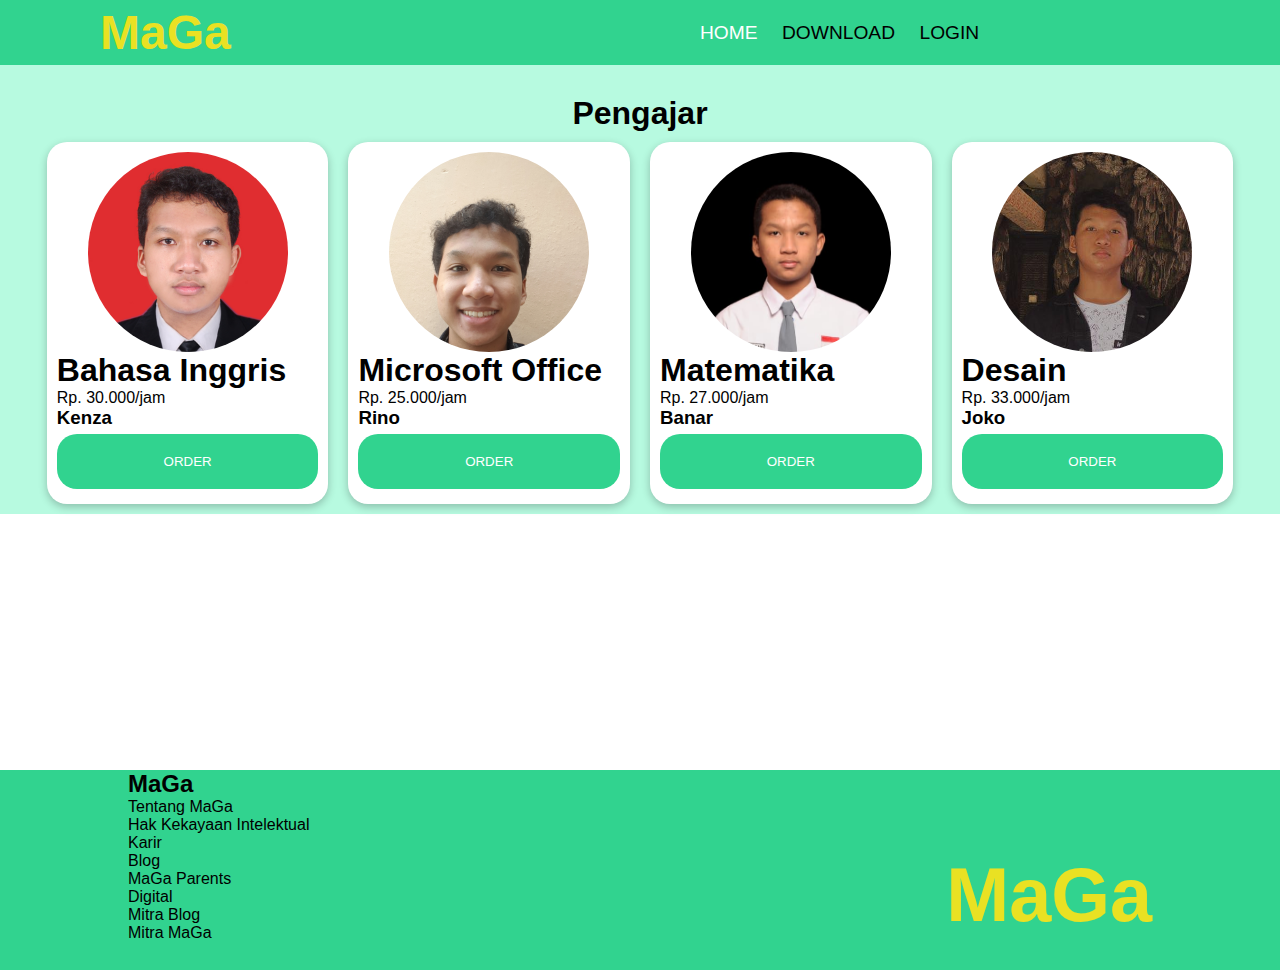
<file: index.html>
<!DOCTYPE html>
<html lang="en">
<head>
	<meta charset="UTF-8">
	<meta name="viewport" content="width=device-width, initial-scale=1.0">
	<title>MaGa</title>
	<link rel="stylesheet" href="style.css">
</head>
<body>
	<header>
		<div class="header">
			<div class="satu"><h2>MaGa</h2></div>
			<div class="dua">
				<ul>
					<a href="index.html" class="active"><li>HOME</li></a>
					<a href="Download.html"><li>DOWNLOAD</li></a>
					<a href="login.html"><li>LOGIN</li></a>
				</ul>
			</div>
		</div>
	</header>
	
		<div class="container">
				<h1 style="text-align: center;">Pengajar</h1>
			<div class="row">
				<div class="col">
					<div class="produk">
						<img src="img/kenza.jpg">
					<h1>Bahasa Inggris</h1>
					<p>Rp. 30.000/jam</p>
					<h3>Kenza</h3>
					<a href="Kenza.html"><button >ORDER</button></a>
					</div>
				</div>
				<div class="col">
					<div class="produk">
						<img src="img/rino.jpg">
					<h1>Microsoft Office</h1>
					<p>Rp. 25.000/jam</p>
					<h3>Rino</h3>
					<a href="Rino.html"><button >ORDER</button></a>
					</div>
				</div>
				<div class="col">
					<div class="produk">
						<img src="img/banar.jfif">
					<h1>Matematika</h1>
					<p>Rp. 27.000/jam</p>
					<h3>Banar</h3>
					<a href="banar.html"><button >ORDER</button></a>
					</div>
				</div>
				<div class="col">
					<div class="produk">
						<img src="img/joko.jpg">
					<h1>Desain</h1>
					<p>Rp. 33.000/jam</p>
					<h3>Joko</h3>
					<a href="Joko.html"><button >ORDER</button></a>
					</div>
				</div>
			</div>
		</div>

<footer>
	<h2>MaGa</h2>
	<p>Tentang MaGa</p>
	<p>Hak Kekayaan Intelektual</p>
	<p>Karir</p>
	<p>Blog</p>
	<p>MaGa Parents</p>
	<p>Digital</p>
	<p>Mitra Blog</p>
	<p>Mitra MaGa</p>
	<h1 >MaGa</h1>
</footer>
</body>
</html>
</file>
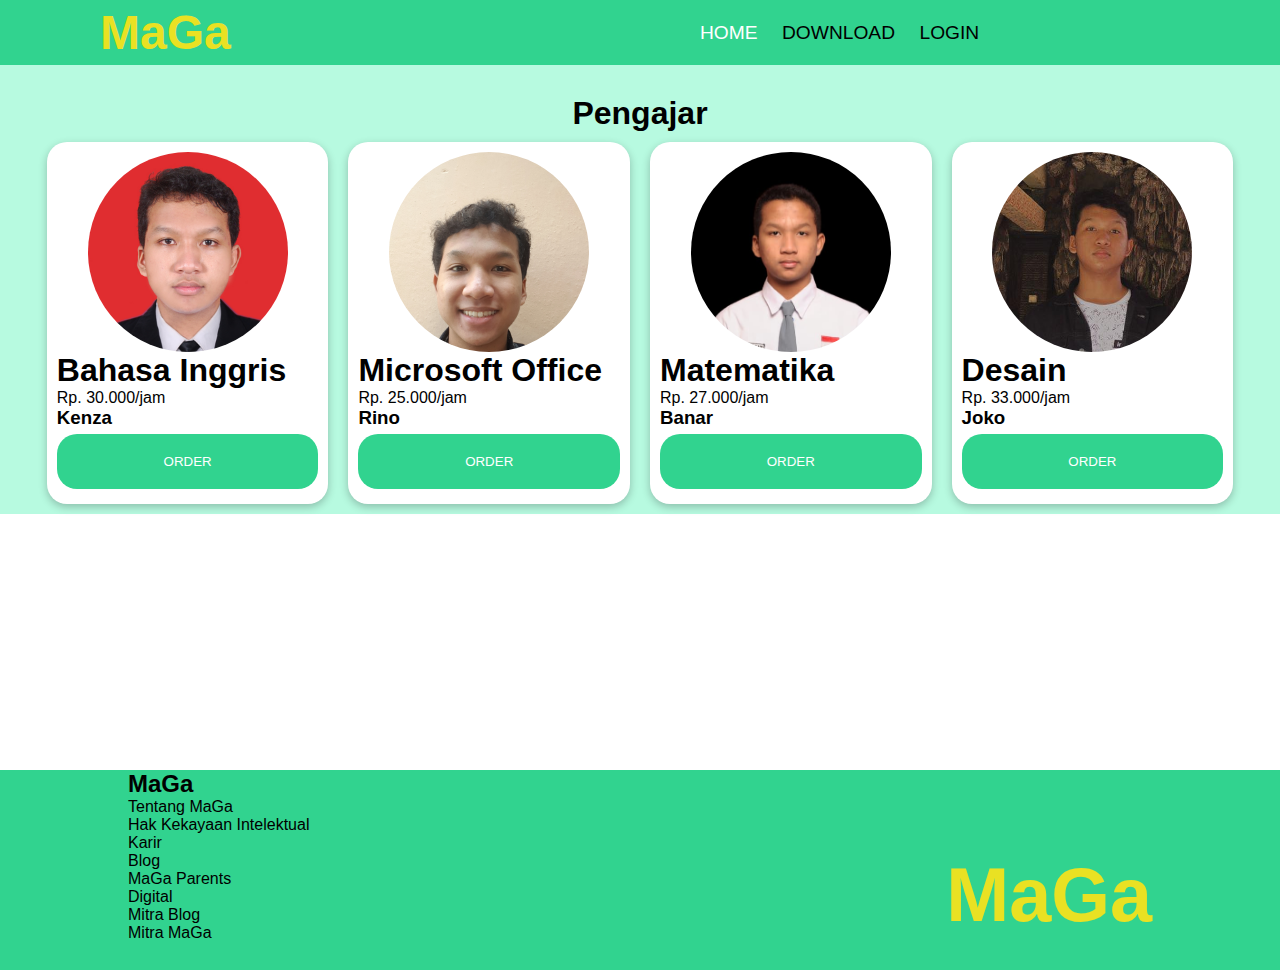
<file: Tugas Akhir Pemweb/index.html>
<!DOCTYPE html>
<html lang="en">
<head>
	<meta charset="UTF-8">
	<meta name="viewport" content="width=device-width, initial-scale=1.0">
	<title>MaGa</title>
	<link rel="stylesheet" href="style.css">
</head>
<body>
	<header>
		<div class="header">
			<div class="satu"><h2>MaGa</h2></div>
			<div class="dua">
				<ul>
					<a href="index.html" class="active"><li>HOME</li></a>
					<a href="Download.html"><li>DOWNLOAD</li></a>
					<a href="login.html"><li>LOGIN</li></a>
				</ul>
			</div>
		</div>
	</header>
	
		<div class="container">
				<h1 style="text-align: center;">Pengajar</h1>
			<div class="row">
				<div class="col">
					<div class="produk">
						<img src="img/kenza.jpg">
					<h1>Bahasa Inggris</h1>
					<p>Rp. 30.000/jam</p>
					<h3>Kenza</h3>
					<a href="Kenza.html"><button >ORDER</button></a>
					</div>
				</div>
				<div class="col">
					<div class="produk">
						<img src="img/rino.jpg">
					<h1>Microsoft Office</h1>
					<p>Rp. 25.000/jam</p>
					<h3>Rino</h3>
					<a href="Rino.html"><button >ORDER</button></a>
					</div>
				</div>
				<div class="col">
					<div class="produk">
						<img src="img/banar.jfif">
					<h1>Matematika</h1>
					<p>Rp. 27.000/jam</p>
					<h3>Banar</h3>
					<a href="banar.html"><button >ORDER</button></a>
					</div>
				</div>
				<div class="col">
					<div class="produk">
						<img src="img/joko.jpg">
					<h1>Desain</h1>
					<p>Rp. 33.000/jam</p>
					<h3>Joko</h3>
					<a href="Joko.html"><button >ORDER</button></a>
					</div>
				</div>
			</div>
		</div>

<footer>
	<h2>MaGa</h2>
	<p>Tentang MaGa</p>
	<p>Hak Kekayaan Intelektual</p>
	<p>Karir</p>
	<p>Blog</p>
	<p>MaGa Parents</p>
	<p>Digital</p>
	<p>Mitra Blog</p>
	<p>Mitra MaGa</p>
	<h1 >MaGa</h1>
</footer>
</body>
</html>
</file>
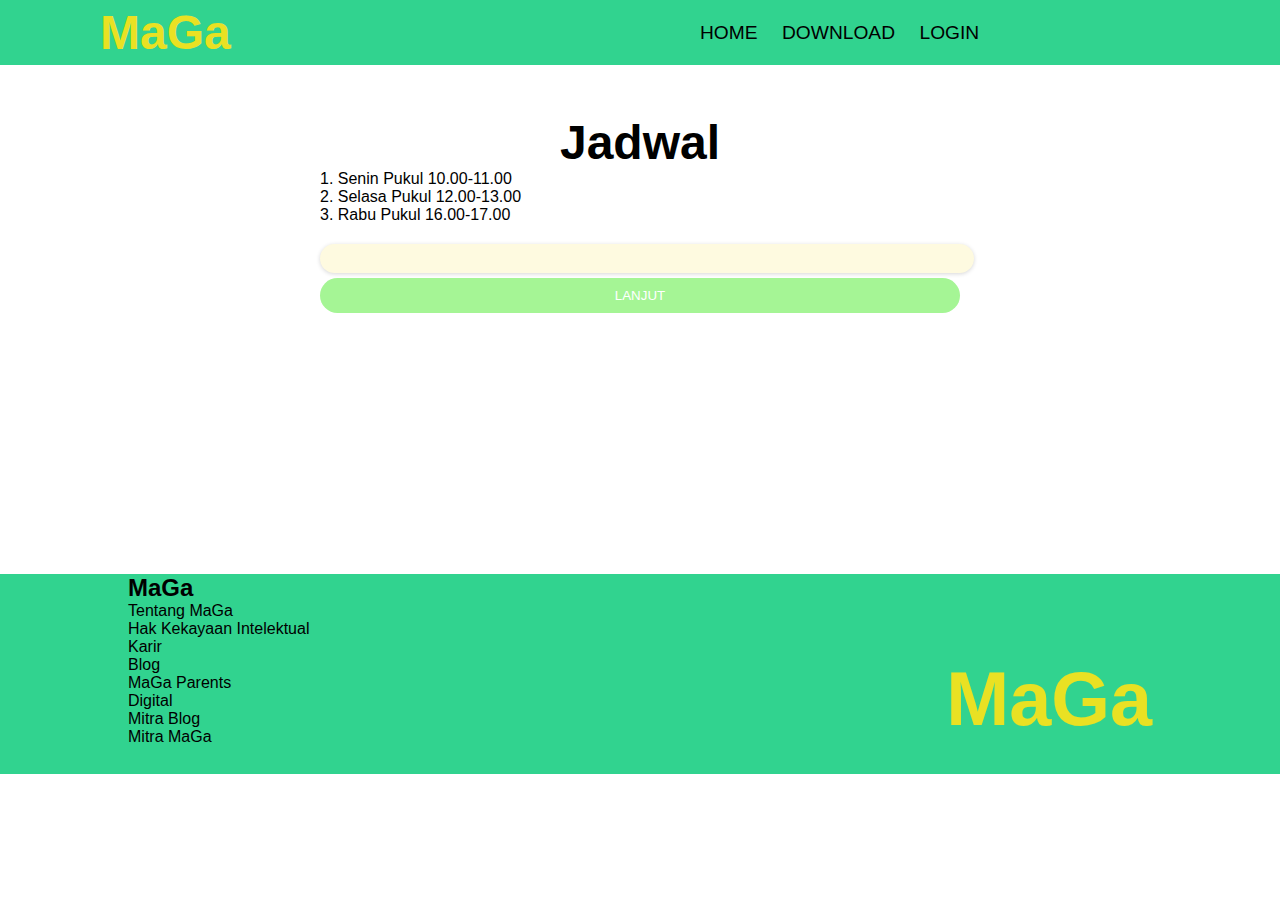
<file: banar.html>
<!DOCTYPE html>
<html lang="en">
<head>
	<meta charset="UTF-8">
	<meta name="viewport" content="width=device-width, initial-scale=1.0">
	<title>MaGa</title>
	<link rel="stylesheet" href="style.css">
</head>
<body>
	<header>
		<div class="header">
			<div class="satu"><h2>MaGa</h2></div>
			<div class="dua">
				<ul>
					<a href="index.html"><li>HOME</li></a>
					<a href="Download.html"><li>DOWNLOAD</li></a>
					<a href="login.html"><li>LOGIN</li></a>
				</ul>
			</div>
		</div>
	</header>
    <div class="jadwal">
        <h2>Jadwal</h2>
        <div class="date">
            <p>1. Senin Pukul 10.00-11.00</p>
            <p>2. Selasa Pukul 12.00-13.00 </p>
            <p>3. Rabu Pukul 16.00-17.00 </p>
            <input type="text">
            <a href="Pembayaran.html"><button >LANJUT</button></a>
        </div>
    </div>
<footer>
	<h2>MaGa</h2>
	<p>Tentang MaGa</p>
	<p>Hak Kekayaan Intelektual</p>
	<p>Karir</p>
	<p>Blog</p>
	<p>MaGa Parents</p>
	<p>Digital</p>
	<p>Mitra Blog</p>
	<p>Mitra MaGa</p>
	<h1 >MaGa</h1>
</footer>
</body>
</html>
</file>
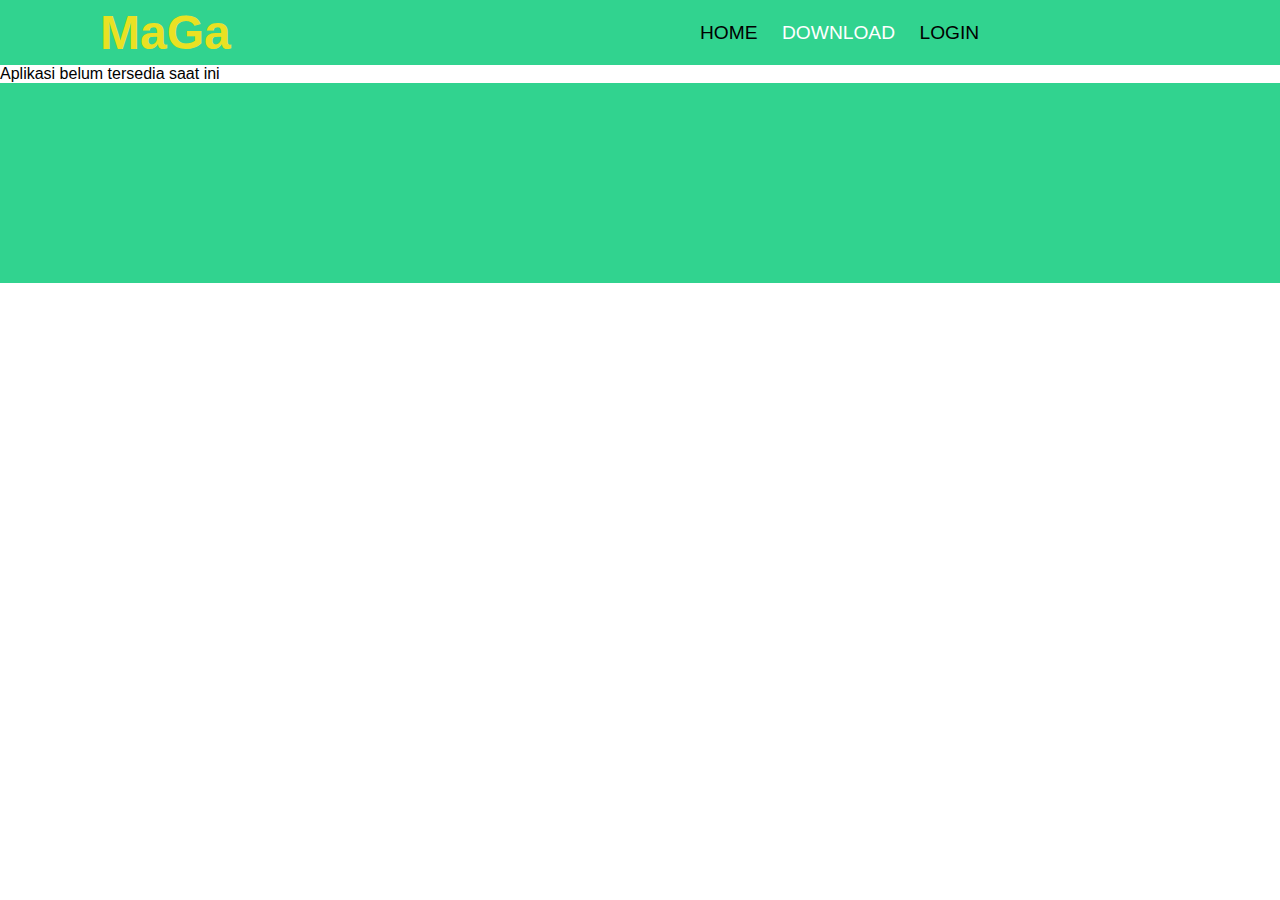
<file: Download.html>
<!DOCTYPE html>
<html lang="en">
<head>
	<meta charset="UTF-8">
	<meta name="viewport" content="width=device-width, initial-scale=1.0">
	<title>MaGa</title>
	<link rel="stylesheet" href="style.css">
</head>
<body>
	<header>
		<div class="header">
			<div class="satu"><h2>MaGa</h2></div>
			<div class="dua">
				<ul>
					<a href="index.html"><li>HOME</li></a>
					<a href="Download.html" class="active"><li>DOWNLOAD</li></a>
					<a href="login.html"><li>LOGIN</li></a>
				</ul>
			</div>
		</div>
	</header>
		<p>Aplikasi belum tersedia saat ini</p>
<footer>
	
</footer>
</body>
</html>
</file>
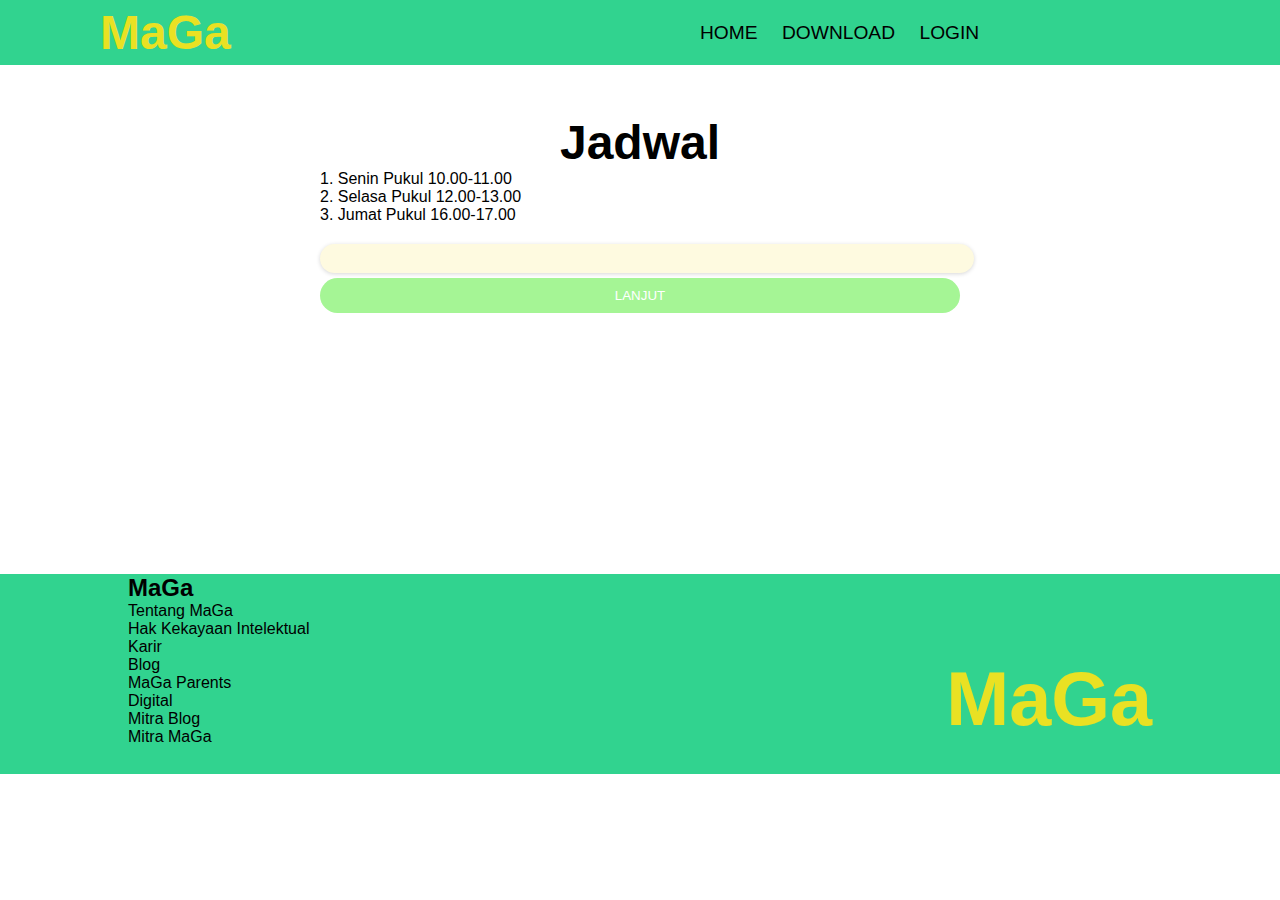
<file: Joko.html>
<!DOCTYPE html>
<html lang="en">
<head>
	<meta charset="UTF-8">
	<meta name="viewport" content="width=device-width, initial-scale=1.0">
	<title>MaGa</title>
	<link rel="stylesheet" href="style.css">
</head>
<body>
	<header>
		<div class="header">
			<div class="satu"><h2>MaGa</h2></div>
			<div class="dua">
				<ul>
					<a href="index.html"><li>HOME</li></a>
					<a href="Download.html"><li>DOWNLOAD</li></a>
					<a href="login.html"><li>LOGIN</li></a>
				</ul>
			</div>
		</div>
	</header>
    <div class="jadwal">
        <h2>Jadwal</h2>
        <div class="date">
            <p>1. Senin Pukul 10.00-11.00</p>
            <p>2. Selasa Pukul 12.00-13.00 </p>
            <p>3. Jumat Pukul 16.00-17.00 </p>
            <input type="text">
			<a href="Pembayaran.html"><button >LANJUT</button></a>
        </div>
    </div>
<footer>
	<h2>MaGa</h2>
	<p>Tentang MaGa</p>
	<p>Hak Kekayaan Intelektual</p>
	<p>Karir</p>
	<p>Blog</p>
	<p>MaGa Parents</p>
	<p>Digital</p>
	<p>Mitra Blog</p>
	<p>Mitra MaGa</p>
	<h1 >MaGa</h1>
</footer>
</body>
</html>
</file>
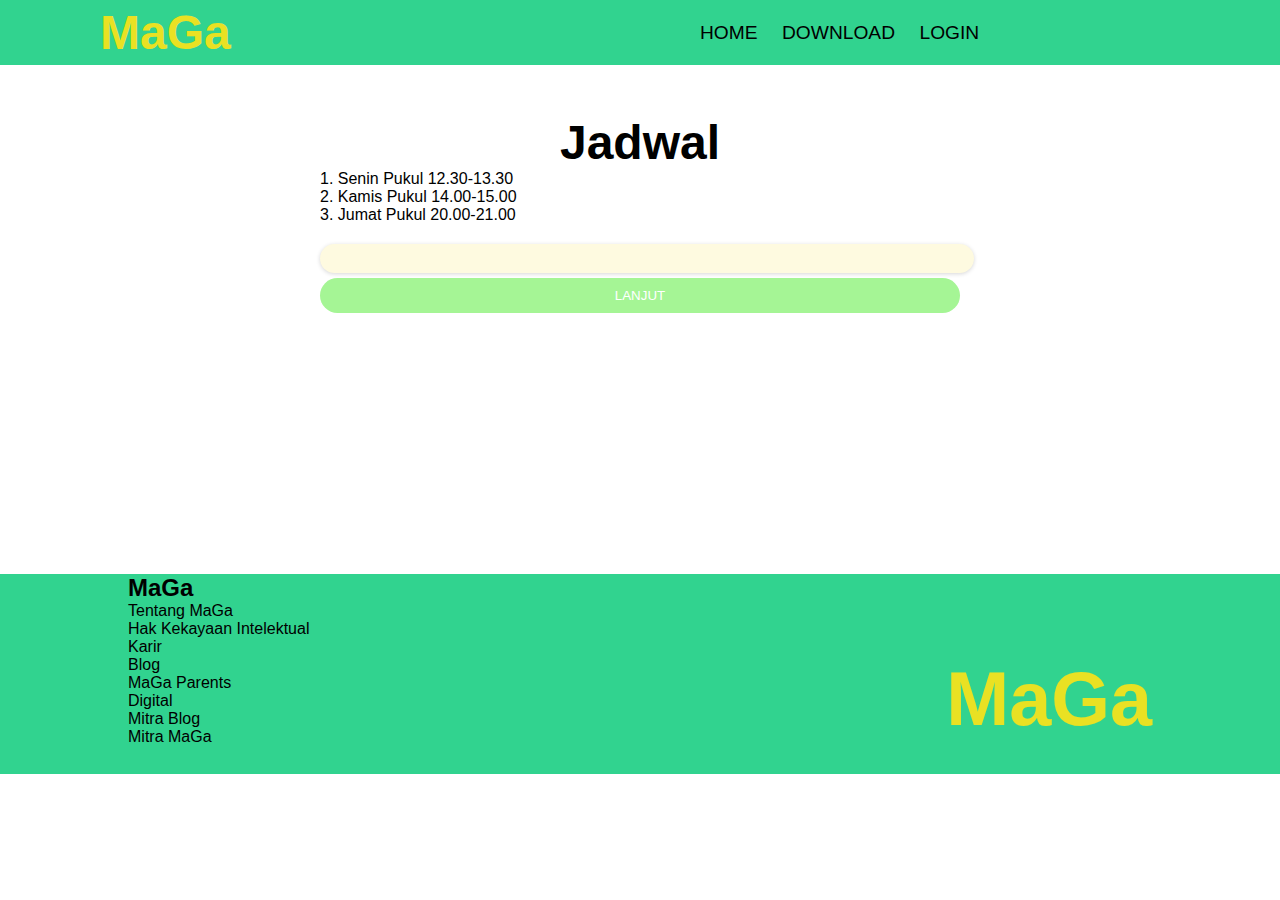
<file: Kenza.html>
<!DOCTYPE html>
<html lang="en">
<head>
	<meta charset="UTF-8">
	<meta name="viewport" content="width=device-width, initial-scale=1.0">
	<title>MaGa</title>
	<link rel="stylesheet" href="style.css">
</head>
<body>
	<header>
		<div class="header">
			<div class="satu"><h2>MaGa</h2></div>
			<div class="dua">
				<ul>
					<a href="index.html"><li>HOME</li></a>
					<a href="Download.html"><li>DOWNLOAD</li></a>
					<a href="login.html"><li>LOGIN</li></a>
				</ul>
			</div>
		</div>
	</header>
    <div class="jadwal">
        <h2>Jadwal</h2>
        <div class="date">
            <p>1. Senin Pukul 12.30-13.30 </p>
            <p>2. Kamis Pukul 14.00-15.00 </p>
            <p>3. Jumat Pukul 20.00-21.00 </p>
            <input type="text">
            <a href="Pembayaran.html"><button >LANJUT</button></a>
        </div>
    </div>
<footer>
	<h2>MaGa</h2>
	<p>Tentang MaGa</p>
	<p>Hak Kekayaan Intelektual</p>
	<p>Karir</p>
	<p>Blog</p>
	<p>MaGa Parents</p>
	<p>Digital</p>
	<p>Mitra Blog</p>
	<p>Mitra MaGa</p>
	<h1 >MaGa</h1>
</footer>
</body>
</html>
</file>
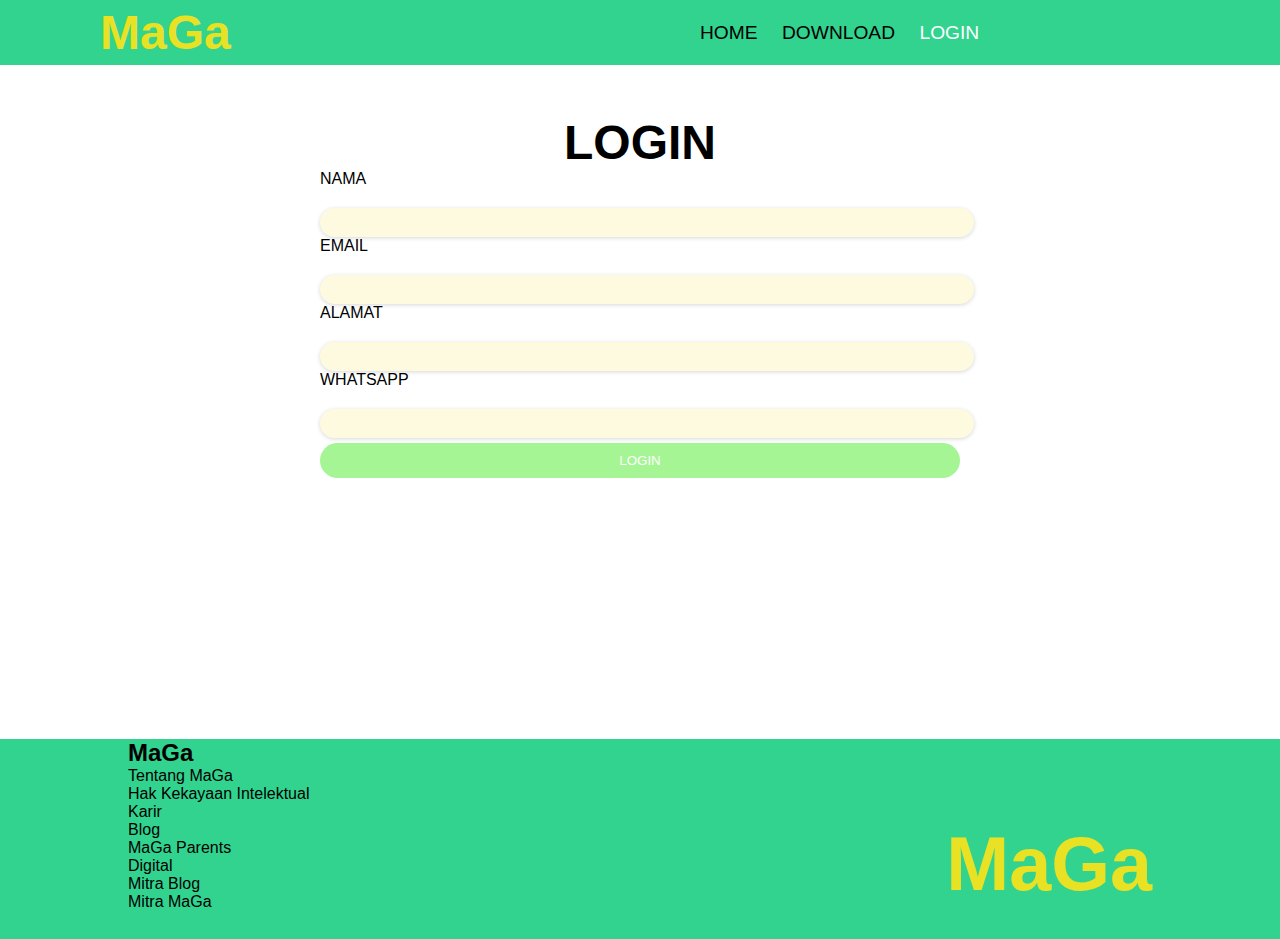
<file: login.html>
<!DOCTYPE html>
<html lang="en">
<head>
	<meta charset="UTF-8">
	<meta name="viewport" content="width=device-width, initial-scale=1.0">
	<title>MaGa</title>
	<link rel="stylesheet" href="style.css">
</head>
<body>
	<header>
		<div class="header">
			<div class="satu"><h2>MaGa</h2></div>
			<div class="dua">
				<ul>
					<a href="index.html"><li>HOME</li></a>
					<a href="Download.html"><li>DOWNLOAD</li></a>
					<a href="login.html"class="active"><li>LOGIN</li></a>
				</ul>
			</div>
		</div>
	</header>
	
    <div class="jadwal">
        <h2>LOGIN</h2>
        <div class="date">
            		<p>NAMA</p>
			<input type="text">
            		<p>EMAIL</p>
			<input type="text">
           		 <p>ALAMAT</p>
			<input type="text">
			<p>WHATSAPP </p>
            <input type="text">
            <a href="index.html"><button >LOGIN</button></a>
        </div>
    </div>

<footer>
	<h2>MaGa</h2>
	<p>Tentang MaGa</p>
	<p>Hak Kekayaan Intelektual</p>
	<p>Karir</p>
	<p>Blog</p>
	<p>MaGa Parents</p>
	<p>Digital</p>
	<p>Mitra Blog</p>
	<p>Mitra MaGa</p>
	<h1 >MaGa</h1>
</footer>
</body>
</html>
</file>
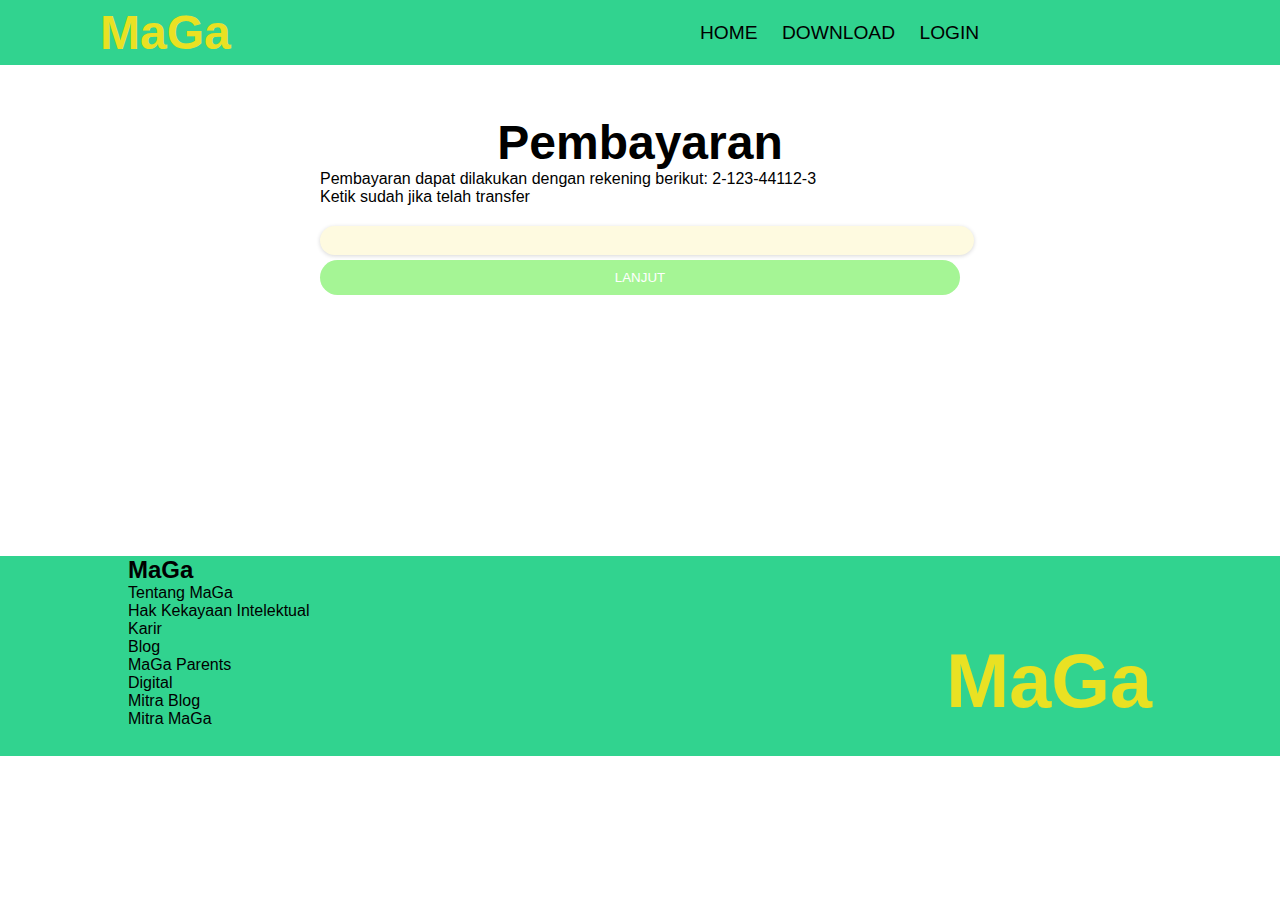
<file: Pembayaran.html>
<!DOCTYPE html>
<html lang="en">
<head>
	<meta charset="UTF-8">
	<meta name="viewport" content="width=device-width, initial-scale=1.0">
	<title>MaGa</title>
	<link rel="stylesheet" href="style.css">
</head>
<body>
	<header>
		<div class="header">
			<div class="satu"><h2>MaGa</h2></div>
			<div class="dua">
				<ul>
					<a href="index.html"><li>HOME</li></a>
					<a href="Download.html"><li>DOWNLOAD</li></a>
					<a href="login.html"><li>LOGIN</li></a>
				</ul>
			</div>
		</div>
	</header>
    <div class="jadwal">
        <h2>Pembayaran</h2>
        <div class="date">
            <p>Pembayaran dapat dilakukan dengan rekening berikut: 2-123-44112-3</p>
            <p>Ketik sudah jika telah transfer</p>
            <input type="text">
            <a href="Pembelajaran.html"><button >LANJUT</button></a>
        </div>
    </div>
<footer>
	<h2>MaGa</h2>
	<p>Tentang MaGa</p>
	<p>Hak Kekayaan Intelektual</p>
	<p>Karir</p>
	<p>Blog</p>
	<p>MaGa Parents</p>
	<p>Digital</p>
	<p>Mitra Blog</p>
	<p>Mitra MaGa</p>
	<h1 >MaGa</h1>
</footer>
</body>
</html>
</file>
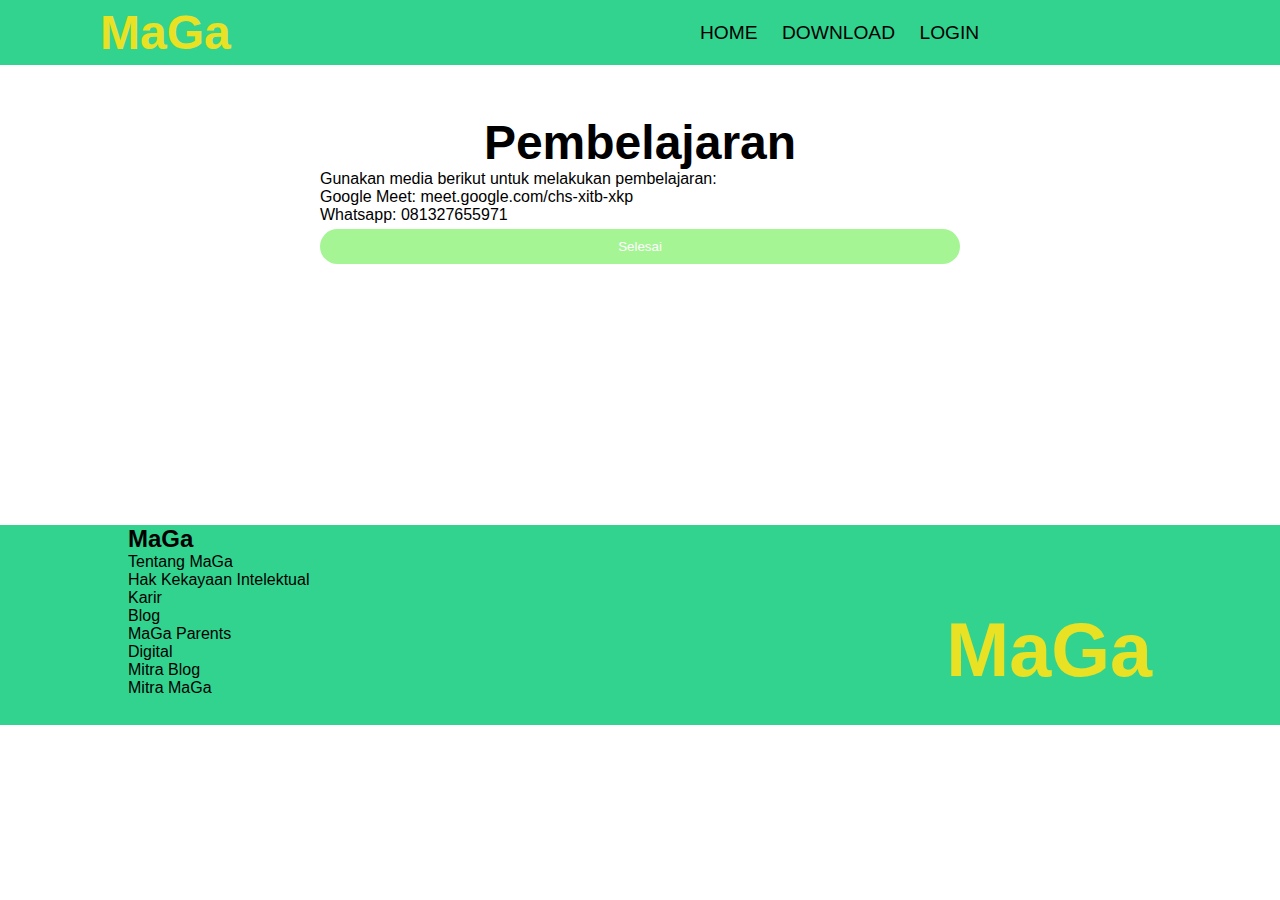
<file: Pembelajaran.html>
<!DOCTYPE html>
<html lang="en">
<head>
	<meta charset="UTF-8">
	<meta name="viewport" content="width=device-width, initial-scale=1.0">
	<title>MaGa</title>
	<link rel="stylesheet" href="style.css">
</head>
<body>
	<header>
		<div class="header">
			<div class="satu"><h2>MaGa</h2></div>
			<div class="dua">
				<ul>
					<a href="index.html"><li>HOME</li></a>
					<a href="Download.html"><li>DOWNLOAD</li></a>
					<a href="login.html"><li>LOGIN</li></a>
				</ul>
			</div>
		</div>
	</header>
    <div class="jadwal">
        <h2>Pembelajaran</h2>
        <div class="date">
            <p>Gunakan media berikut untuk melakukan pembelajaran:</p>
            <p>Google Meet: meet.google.com/chs-xitb-xkp</p>
            <p>Whatsapp: 081327655971</p>
            <a href="Selesai.html"><button >Selesai</button></a>
        </div>
    </div>
<footer>
	<h2>MaGa</h2>
	<p>Tentang MaGa</p>
	<p>Hak Kekayaan Intelektual</p>
	<p>Karir</p>
	<p>Blog</p>
	<p>MaGa Parents</p>
	<p>Digital</p>
	<p>Mitra Blog</p>
	<p>Mitra MaGa</p>
	<h1 >MaGa</h1>
</footer>
</body>
</html>
</file>
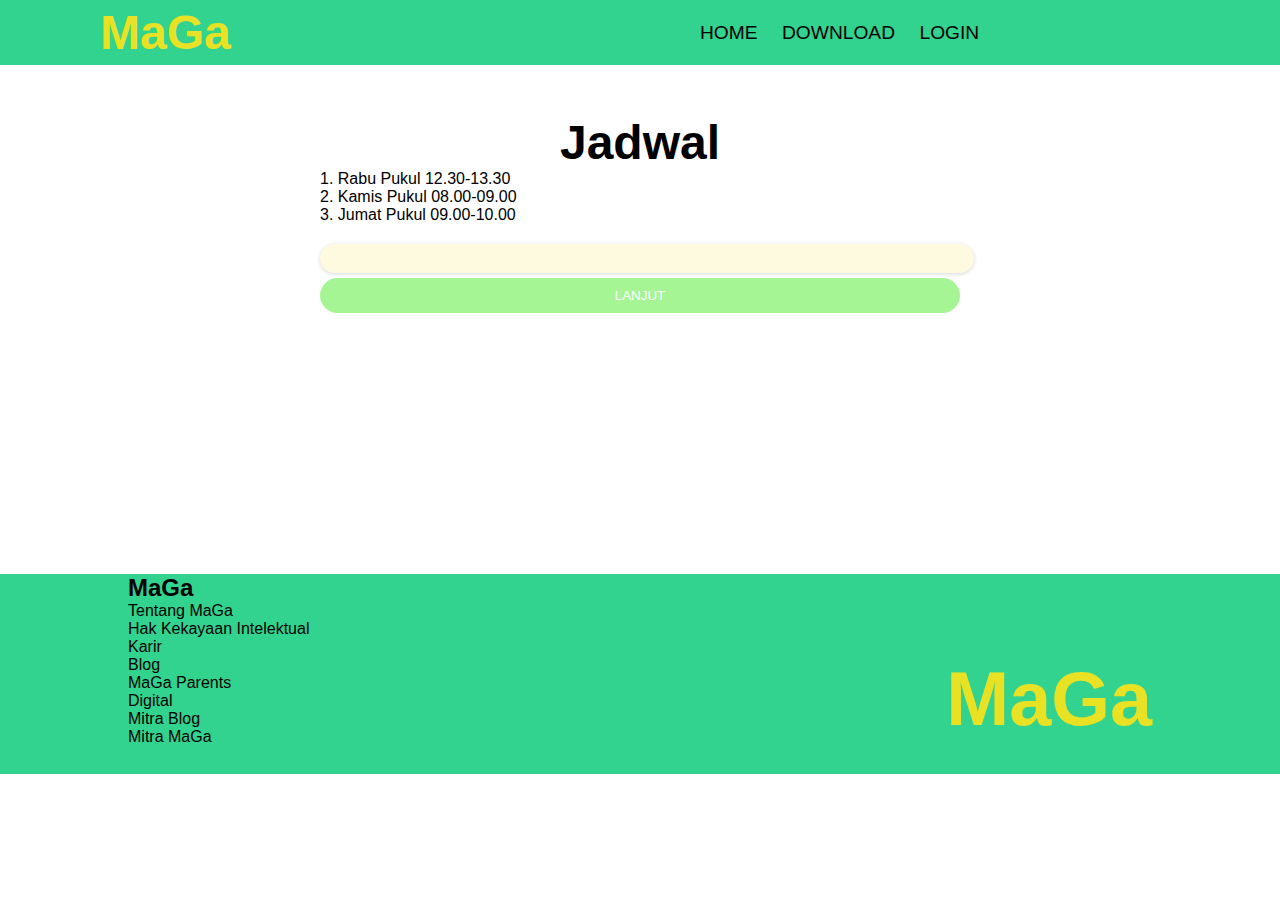
<file: Rino.html>
<!DOCTYPE html>
<html lang="en">
<head>
	<meta charset="UTF-8">
	<meta name="viewport" content="width=device-width, initial-scale=1.0">
	<title>MaGa</title>
	<link rel="stylesheet" href="style.css">
</head>
<body>
	<header>
		<div class="header">
			<div class="satu"><h2>MaGa</h2></div>
			<div class="dua">
				<ul>
					<a href="index.html"><li>HOME</li></a>
					<a href="Download.html"><li>DOWNLOAD</li></a>
					<a href="login.html"><li>LOGIN</li></a>
				</ul>
			</div>
		</div>
	</header>
    <div class="jadwal">
        <h2>Jadwal</h2>
        <div class="date">
            <p>1. Rabu Pukul 12.30-13.30 </p>
            <p>2. Kamis Pukul 08.00-09.00 </p>
            <p>3. Jumat Pukul 09.00-10.00 </p>
            <input type="text">
			<a href="Pembayaran.html"><button >LANJUT</button></a>
        </div>
    </div>
<footer>
	<h2>MaGa</h2>
	<p>Tentang MaGa</p>
	<p>Hak Kekayaan Intelektual</p>
	<p>Karir</p>
	<p>Blog</p>
	<p>MaGa Parents</p>
	<p>Digital</p>
	<p>Mitra Blog</p>
	<p>Mitra MaGa</p>
	<h1 >MaGa</h1>
</footer>
</body>
</html>
</file>
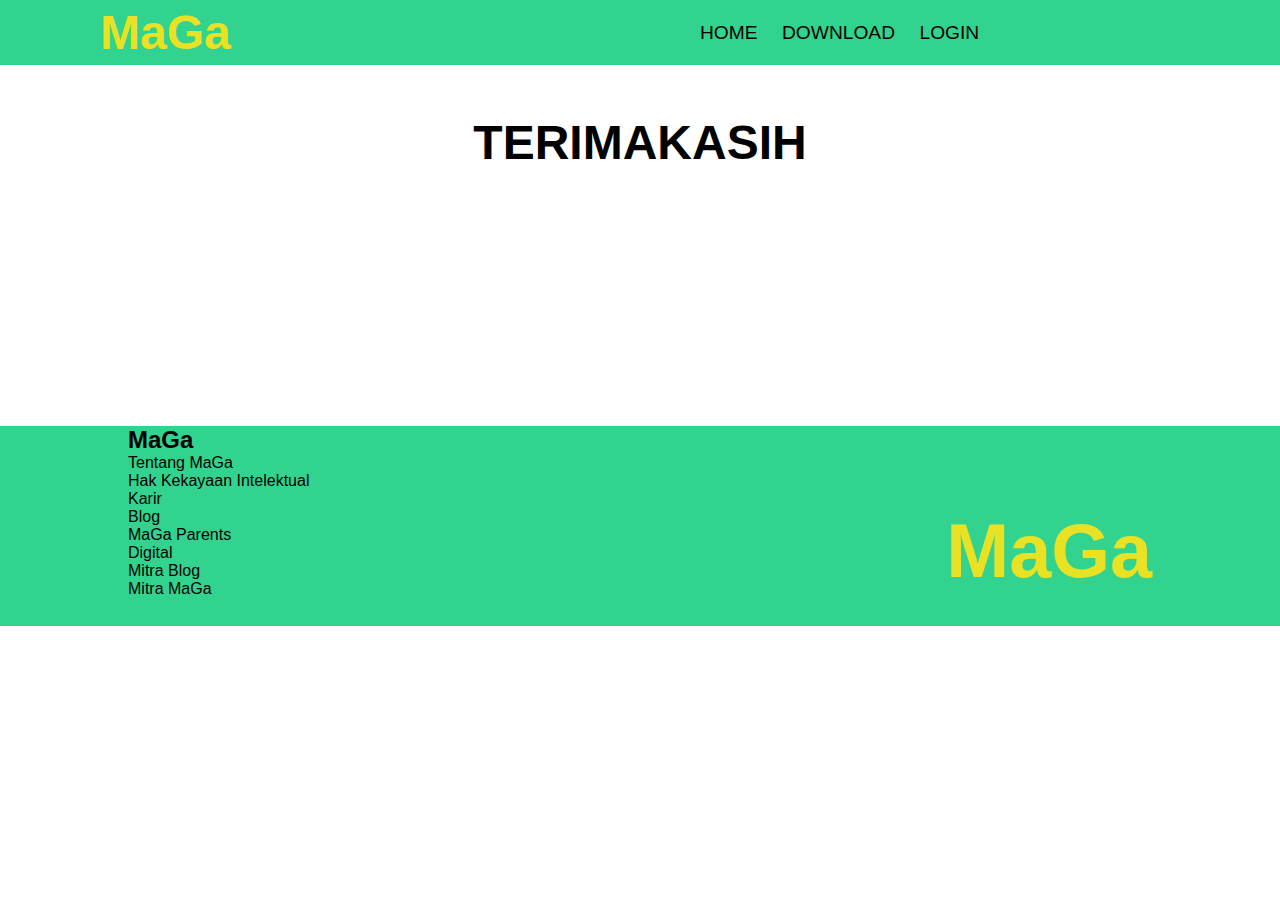
<file: Selesai.html>
<!DOCTYPE html>
<html lang="en">
<head>
	<meta charset="UTF-8">
	<meta name="viewport" content="width=device-width, initial-scale=1.0">
	<title>MaGa</title>
	<link rel="stylesheet" href="style.css">
</head>
<body>
	<header>
		<div class="header">
			<div class="satu"><h2>MaGa</h2></div>
			<div class="dua">
				<ul>
					<a href="index.html"><li>HOME</li></a>
					<a href="Download.html"><li>DOWNLOAD</li></a>
					<a href="login.html"><li>LOGIN</li></a>
				</ul>
			</div>
		</div>
	</header>
    <div class="jadwal">
        <h2>TERIMAKASIH</h2>
    </div>
<footer>
	<h2>MaGa</h2>
	<p>Tentang MaGa</p>
	<p>Hak Kekayaan Intelektual</p>
	<p>Karir</p>
	<p>Blog</p>
	<p>MaGa Parents</p>
	<p>Digital</p>
	<p>Mitra Blog</p>
	<p>Mitra MaGa</p>
	<h1 >MaGa</h1>
</footer>
</body>
</html>
</file>
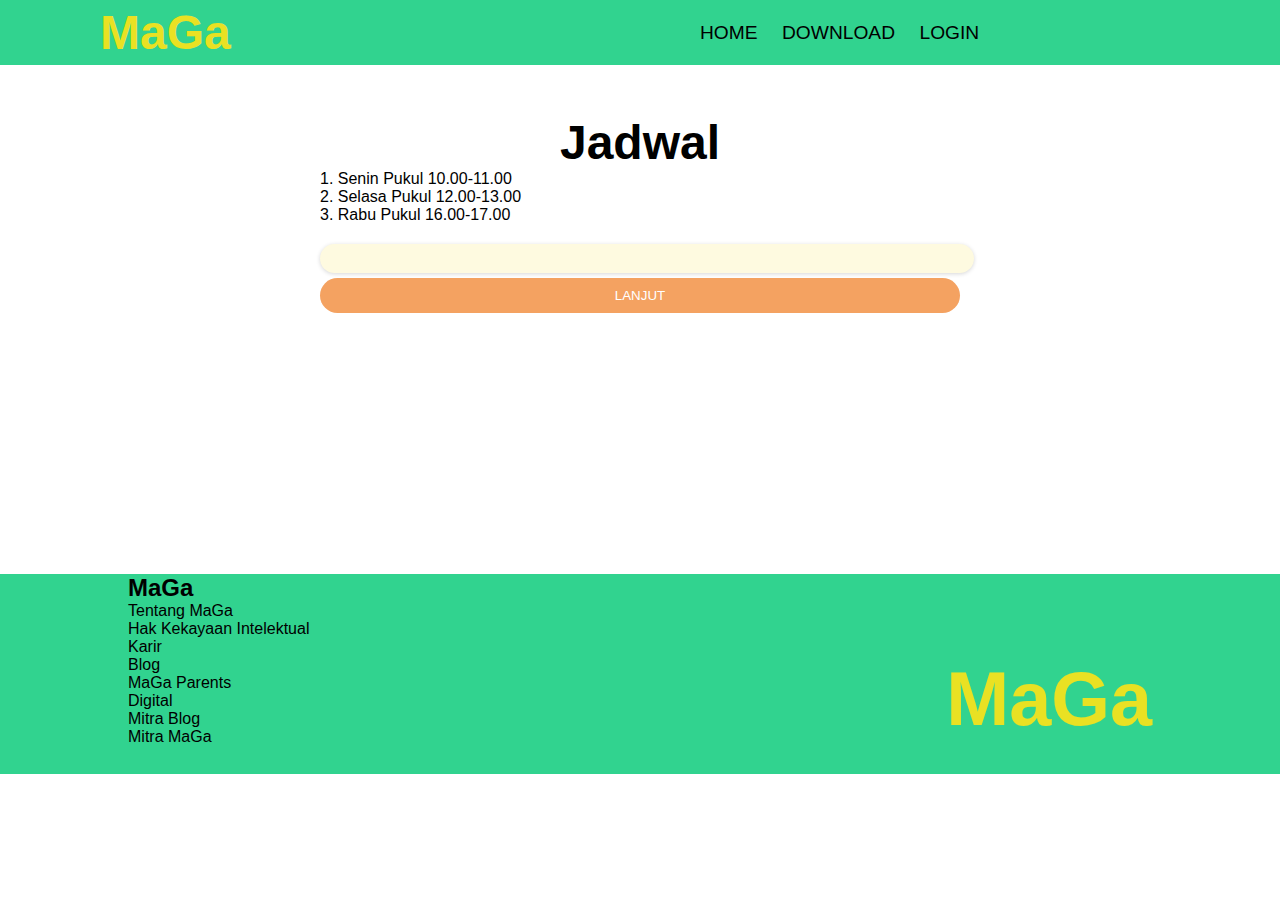
<file: Tugas Akhir Pemweb/banar.html>
<!DOCTYPE html>
<html lang="en">
<head>
	<meta charset="UTF-8">
	<meta name="viewport" content="width=device-width, initial-scale=1.0">
	<title>MaGa</title>
	<link rel="stylesheet" href="style.css">
</head>
<body>
	<header>
		<div class="header">
			<div class="satu"><h2>MaGa</h2></div>
			<div class="dua">
				<ul>
					<a href="index.html"><li>HOME</li></a>
					<a href="Download.html"><li>DOWNLOAD</li></a>
					<a href="login.html"><li>LOGIN</li></a>
				</ul>
			</div>
		</div>
	</header>
    <div class="jadwal">
        <h2>Jadwal</h2>
        <div class="date">
            <p>1. Senin Pukul 10.00-11.00</p>
            <p>2. Selasa Pukul 12.00-13.00 </p>
            <p>3. Rabu Pukul 16.00-17.00 </p>
            <input type="text">
            <a href="Pembayaran.html"><button >LANJUT</button></a>
        </div>
    </div>
<footer>
	<h2>MaGa</h2>
	<p>Tentang MaGa</p>
	<p>Hak Kekayaan Intelektual</p>
	<p>Karir</p>
	<p>Blog</p>
	<p>MaGa Parents</p>
	<p>Digital</p>
	<p>Mitra Blog</p>
	<p>Mitra MaGa</p>
	<h1 >MaGa</h1>
</footer>
</body>
</html>
</file>
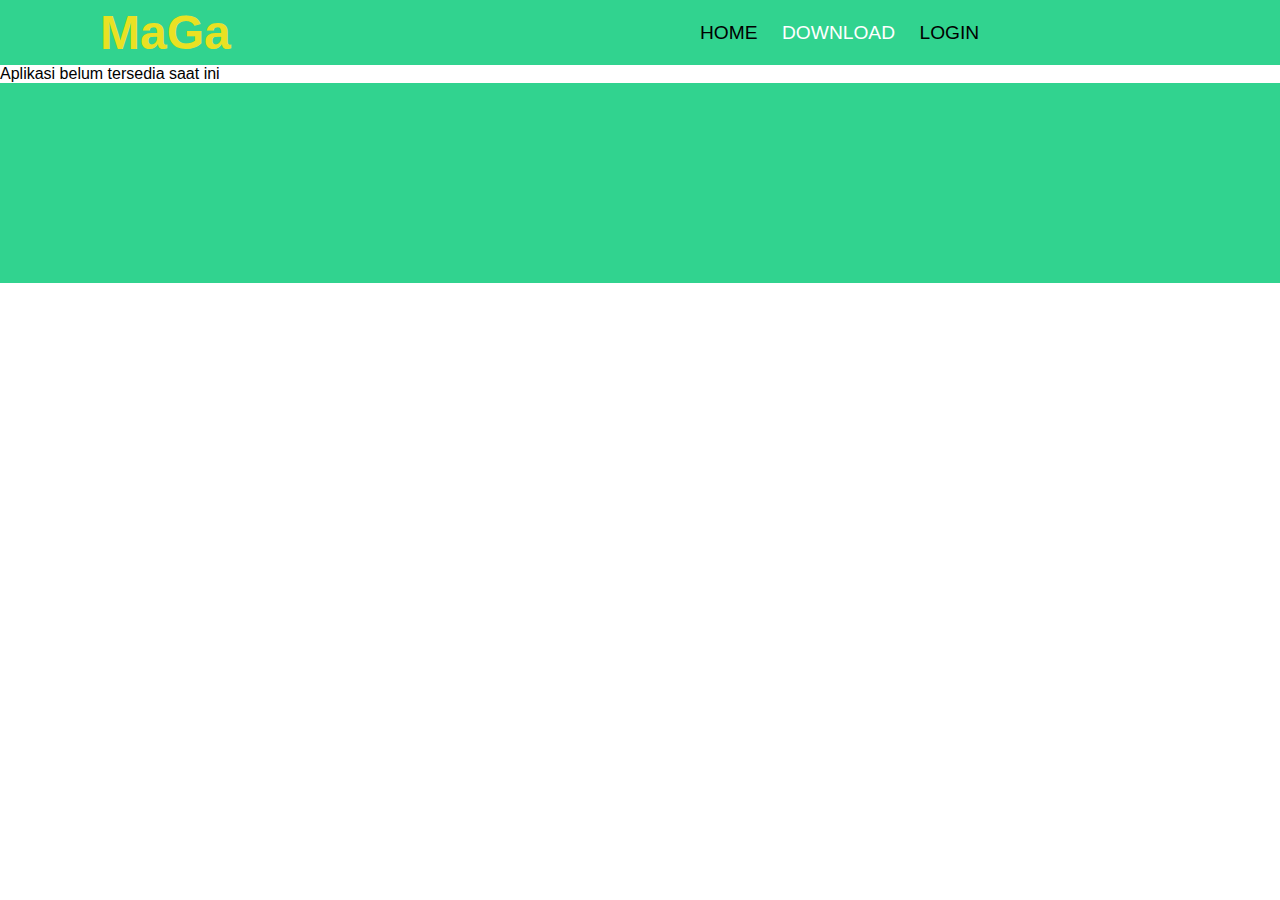
<file: Tugas Akhir Pemweb/Download.html>
<!DOCTYPE html>
<html lang="en">
<head>
	<meta charset="UTF-8">
	<meta name="viewport" content="width=device-width, initial-scale=1.0">
	<title>MaGa</title>
	<link rel="stylesheet" href="style.css">
</head>
<body>
	<header>
		<div class="header">
			<div class="satu"><h2>MaGa</h2></div>
			<div class="dua">
				<ul>
					<a href="index.html"><li>HOME</li></a>
					<a href="Download.html" class="active"><li>DOWNLOAD</li></a>
					<a href="login.html"><li>LOGIN</li></a>
				</ul>
			</div>
		</div>
	</header>
		<p>Aplikasi belum tersedia saat ini</p>
<footer>
	
</footer>
</body>
</html>
</file>
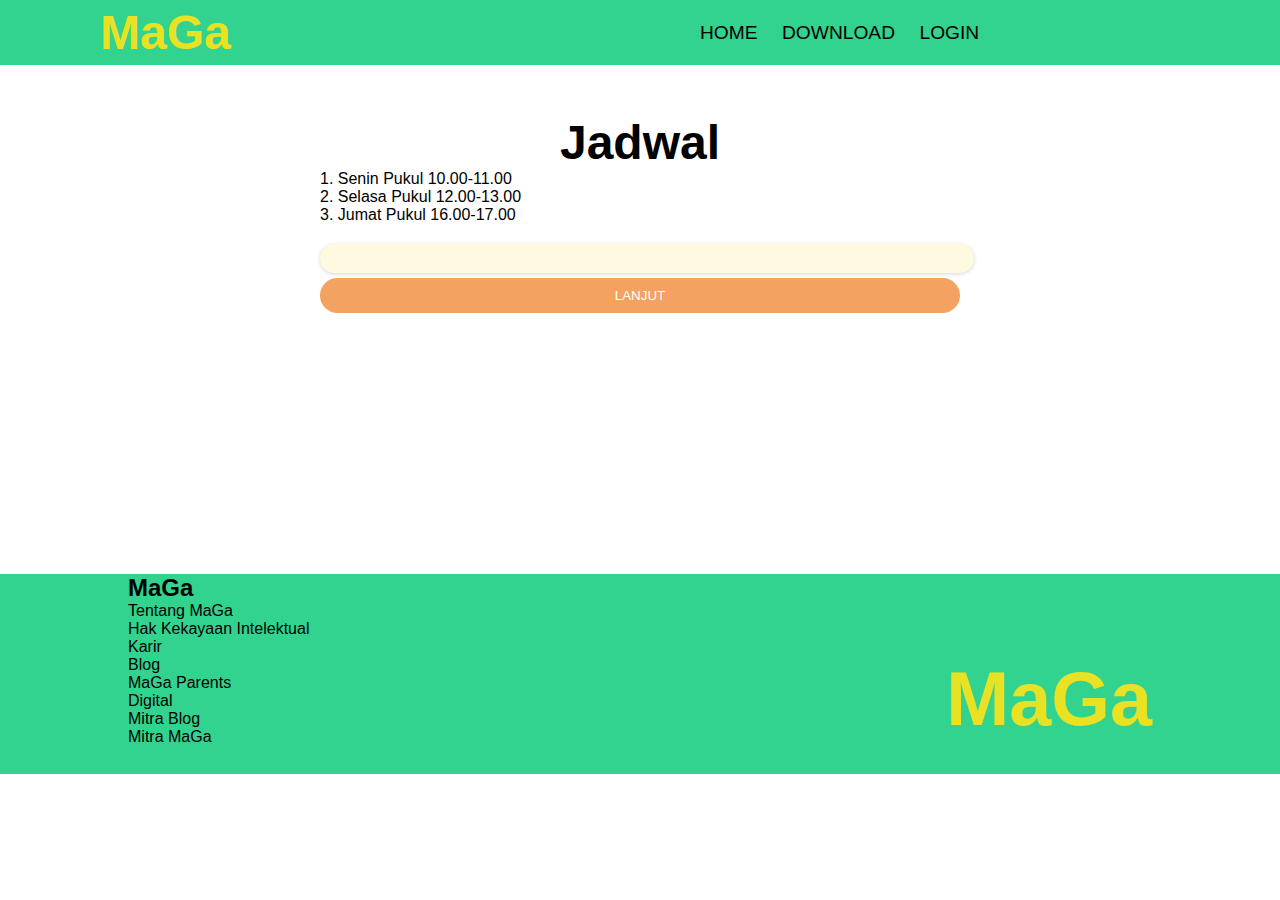
<file: Tugas Akhir Pemweb/Joko.html>
<!DOCTYPE html>
<html lang="en">
<head>
	<meta charset="UTF-8">
	<meta name="viewport" content="width=device-width, initial-scale=1.0">
	<title>MaGa</title>
	<link rel="stylesheet" href="style.css">
</head>
<body>
	<header>
		<div class="header">
			<div class="satu"><h2>MaGa</h2></div>
			<div class="dua">
				<ul>
					<a href="index.html"><li>HOME</li></a>
					<a href="Download.html"><li>DOWNLOAD</li></a>
					<a href="login.html"><li>LOGIN</li></a>
				</ul>
			</div>
		</div>
	</header>
    <div class="jadwal">
        <h2>Jadwal</h2>
        <div class="date">
            <p>1. Senin Pukul 10.00-11.00</p>
            <p>2. Selasa Pukul 12.00-13.00 </p>
            <p>3. Jumat Pukul 16.00-17.00 </p>
            <input type="text">
			<a href="Pembayaran.html"><button >LANJUT</button></a>
        </div>
    </div>
<footer>
	<h2>MaGa</h2>
	<p>Tentang MaGa</p>
	<p>Hak Kekayaan Intelektual</p>
	<p>Karir</p>
	<p>Blog</p>
	<p>MaGa Parents</p>
	<p>Digital</p>
	<p>Mitra Blog</p>
	<p>Mitra MaGa</p>
	<h1 >MaGa</h1>
</footer>
</body>
</html>
</file>
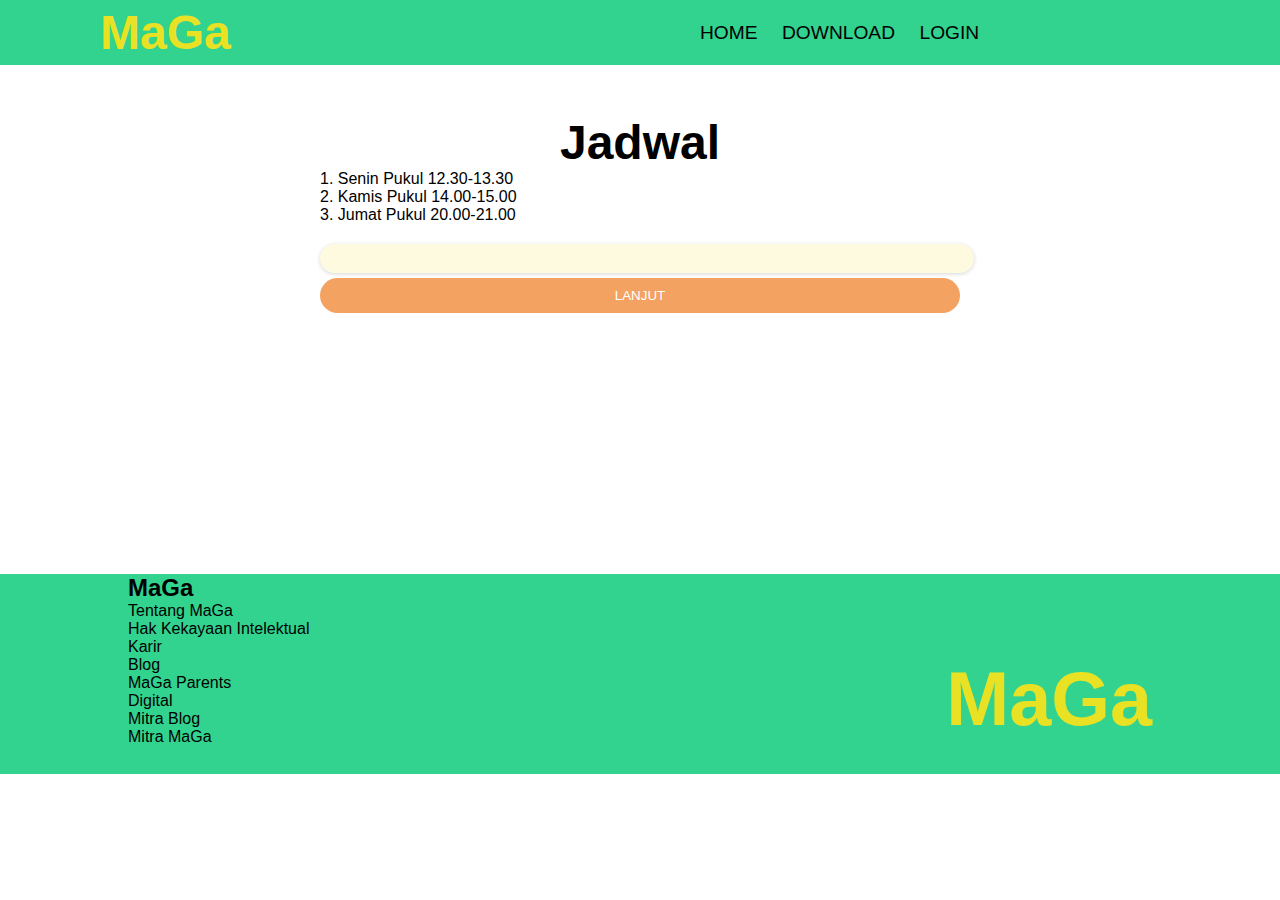
<file: Tugas Akhir Pemweb/Kenza.html>
<!DOCTYPE html>
<html lang="en">
<head>
	<meta charset="UTF-8">
	<meta name="viewport" content="width=device-width, initial-scale=1.0">
	<title>MaGa</title>
	<link rel="stylesheet" href="style.css">
</head>
<body>
	<header>
		<div class="header">
			<div class="satu"><h2>MaGa</h2></div>
			<div class="dua">
				<ul>
					<a href="index.html"><li>HOME</li></a>
					<a href="Download.html"><li>DOWNLOAD</li></a>
					<a href="login.html"><li>LOGIN</li></a>
				</ul>
			</div>
		</div>
	</header>
    <div class="jadwal">
        <h2>Jadwal</h2>
        <div class="date">
            <p>1. Senin Pukul 12.30-13.30 </p>
            <p>2. Kamis Pukul 14.00-15.00 </p>
            <p>3. Jumat Pukul 20.00-21.00 </p>
            <input type="text">
            <a href="Pembayaran.html"><button >LANJUT</button></a>
        </div>
    </div>
<footer>
	<h2>MaGa</h2>
	<p>Tentang MaGa</p>
	<p>Hak Kekayaan Intelektual</p>
	<p>Karir</p>
	<p>Blog</p>
	<p>MaGa Parents</p>
	<p>Digital</p>
	<p>Mitra Blog</p>
	<p>Mitra MaGa</p>
	<h1 >MaGa</h1>
</footer>
</body>
</html>
</file>
<file: style.css>
* {
	margin: 0;
	padding: 0;
	font-family: sans-serif;
}
a {
	color: black;
}
a:hover {
	color: white;
}
.active {
	color: white;
}
.header {
	height: 65px;
	display: flex;
	background-color: #31d38f;
	width: 100%;
	justify-content: space-around;

}
.header .satu h2 {
	font-weight: bold;
}
.header .satu {
	width: 50%;
	margin: auto 0;
	padding-left: 100px;
	color:#e9e123;
	font-size: 2em;
}
.header .dua {	
	width: 50%;
	margin: auto ;
}

.header ul li {
	font-size: 1.2em;
	display: inline-block;
	margin: 0 10px;
}

.container {
	width: 100%;
	padding-top: 30px;
	background-color: #b7fae0;
}

.row {
	display: flex;
	flex-wrap: wrap;
	justify-content: center;
}

.col {
	width: 22%;
	margin: 10px;

}
.col button {
	border-radius: 20px;
	padding: 20px;
	background-color: #31d38f;
	color: white;
	width: 100%;
	margin: 5px 0;
	border: 0;
	cursor: pointer;
}

.col button:hover {
	background-color: #e9e123;
}

.col .produk {
	padding: 10px;
	border-radius: 20px;
	background-color: white;
	box-shadow: rgba(0, 0, 0, 0.24) 0px 3px 8px;
}

.col .produk img {
	border-radius: 50%;
    width: 200px;
    height: 200px;
    margin-top: auto;
	margin-left: auto;
	margin-right: auto;
	margin-bottom: auto;
	display: block;
    object-fit: cover;
    object-position: 0 -8px;
}

footer{
	background: #31d38f;
    height: 200px;
    width: 100%;
    justify-content: space-around;
    align-items: center;
    color: rgb(10, 10, 10);
    cursor: default;
}

footer h1 {
	text-align: right;
	color: #e9e123;
	margin-right: 10%;
	margin-top:-7%;
	font-size: 2cm;
}

footer h2 {
	text-align: left;
	color: black;
	margin-left: 10%;
	margin-top: 20%;
}

footer p {
	text-align: left;
	color: black;
	margin-left: 10%;
	margin-top: auto;
}

.jadwal h2{ 
	padding-top: 50px;
	margin: auto; 
	font-size: 3em;
}

.jadwal {
	width: 100%;
	display: flex;
	flex-direction: column;
	justify-content: center;
}

.jadwal .date {
	width: 50%;
	margin: auto;
}
.jadwal .date a {
	margin: 25px 0;
}

.jadwal .date button {
	border-radius: 20px;
	padding: 10px;
	background-color: #a5f595;
	color: white;
	width: 100%;
	margin: 5px 0;
	border: 0;
	cursor: pointer;
}

.jadwal .date input {
	width: 100%;
	border-radius: 20px;
	padding: 7px;
	margin-top: 20px;
	background-color: #fefae0;
	box-shadow: rgba(0, 0, 0, 0.16) 0px 1px 4px;
	border: 0;
}
</file>
<file: Tugas Akhir Pemweb/style.css>
* {
	margin: 0;
	padding: 0;
	font-family: sans-serif;
}
a {
	color: black;
}
a:hover {
	color: white;
}
.active {
	color: white;
}
.header {
	height: 65px;
	display: flex;
	background-color: #31d38f;
	width: 100%;
	justify-content: space-around;

}
.header .satu h2 {
	font-weight: bold;
}
.header .satu {
	width: 50%;
	margin: auto 0;
	padding-left: 100px;
	color:#e9e123;
	font-size: 2em;
}
.header .dua {	
	width: 50%;
	margin: auto ;
}

.header ul li {
	font-size: 1.2em;
	display: inline-block;
	margin: 0 10px;
}

.container {
	width: 100%;
	padding-top: 30px;
	background-color: #b7fae0;
}

.row {
	display: flex;
	flex-wrap: wrap;
	justify-content: center;
}

.col {
	width: 22%;
	margin: 10px;

}
.col button {
	border-radius: 20px;
	padding: 20px;
	background-color: #31d38f;
	color: white;
	width: 100%;
	margin: 5px 0;
	border: 0;
	cursor: pointer;
}

.col button:hover {
	background-color: #e9e123;
}

.col .produk {
	padding: 10px;
	border-radius: 20px;
	background-color: white;
	box-shadow: rgba(0, 0, 0, 0.24) 0px 3px 8px;
}

.col .produk img {
	border-radius: 50%;
    width: 200px;
    height: 200px;
    margin-top: auto;
	margin-left: auto;
	margin-right: auto;
	margin-bottom: auto;
	display: block;
    object-fit: cover;
    object-position: 0 -8px;
}

footer{
	background: #31d38f;
    height: 200px;
    width: 100%;
    justify-content: space-around;
    align-items: center;
    color: rgb(10, 10, 10);
    cursor: default;
}

footer h1 {
	text-align: right;
	color: #e9e123;
	margin-right: 10%;
	margin-top:-7%;
	font-size: 2cm;
}

footer h2 {
	text-align: left;
	color: black;
	margin-left: 10%;
	margin-top: 20%;
}

footer p {
	text-align: left;
	color: black;
	margin-left: 10%;
	margin-top: auto;
}

.jadwal h2{ 
	padding-top: 50px;
	margin: auto; 
	font-size: 3em;
}

.jadwal {
	width: 100%;
	display: flex;
	flex-direction: column;
	justify-content: center;
}

.jadwal .date {
	width: 50%;
	margin: auto;
}
.jadwal .date a {
	margin: 25px 0;
}

.jadwal .date button {
	border-radius: 20px;

	padding: 10px;
	background-color: #f4a261;
	color: white;
	width: 100%;
	margin: 5px 0;
	border: 0;
	cursor: pointer;
}

.jadwal .date input {
	width: 100%;
	border-radius: 20px;
	padding: 7px;
	margin-top: 20px;
	background-color: #fefae0;
	box-shadow: rgba(0, 0, 0, 0.16) 0px 1px 4px;
	border: 0;
}
</file>
